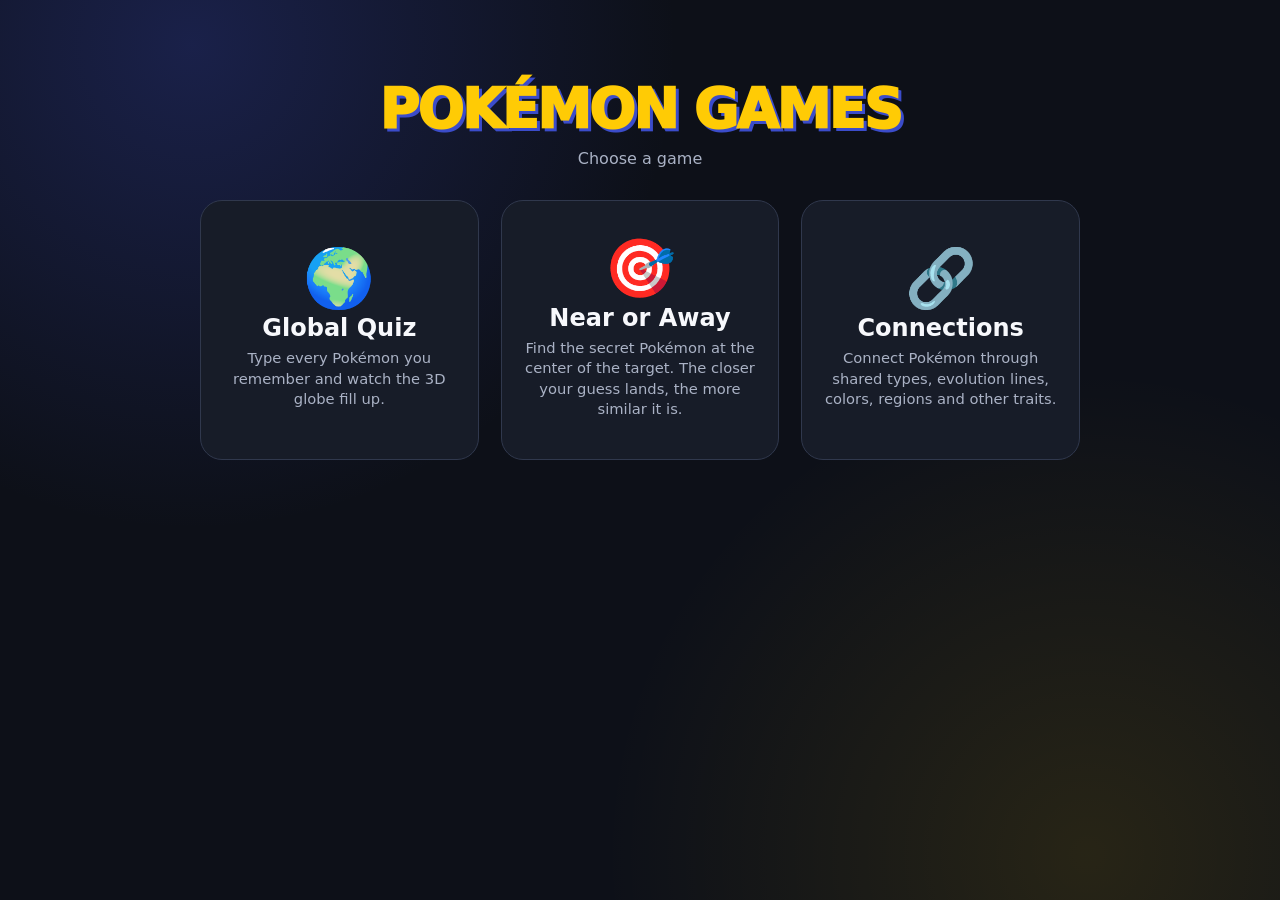
<file: index.html>
<!DOCTYPE html>
<html lang="en">
<head>
  <meta charset="UTF-8">
  <meta name="viewport" content="width=device-width,initial-scale=1.0">
  <title>Pokémon Games</title>
  <link rel="stylesheet" href="CSS/Global-Quiz/01-variables-themes.css">
  <link rel="stylesheet" href="CSS/catalog.css">
</head>
<body>
  <main class="catalog">
    <h1 class="logo">POKÉMON GAMES</h1>
    <p class="subtitle">Choose a game</p>
    <div class="catalog-grid">
      <a class="game-tile" href="HTML/global-quiz.html">
        <span class="tile-icon">🌍</span>
        <h2>Global Quiz</h2>
        <p>Type every Pokémon you remember and watch the 3D globe fill up.</p>
      </a>
      <a class="game-tile near" href="HTML/near-or-away.html">
        <span class="tile-icon">🎯</span>
        <h2>Near or Away</h2>
        <p>Find the secret Pokémon at the center of the target. The closer your guess lands, the more similar it is.</p>
      </a>
      <a class="game-tile connections" href="HTML/connections.html">
        <span class="tile-icon">🔗</span>
        <h2>Connections</h2>
        <p>Connect Pokémon through shared types, evolution lines, colors, regions and other traits.</p>
      </a>
    </div>
  </main>
</body>
</html>
</file>
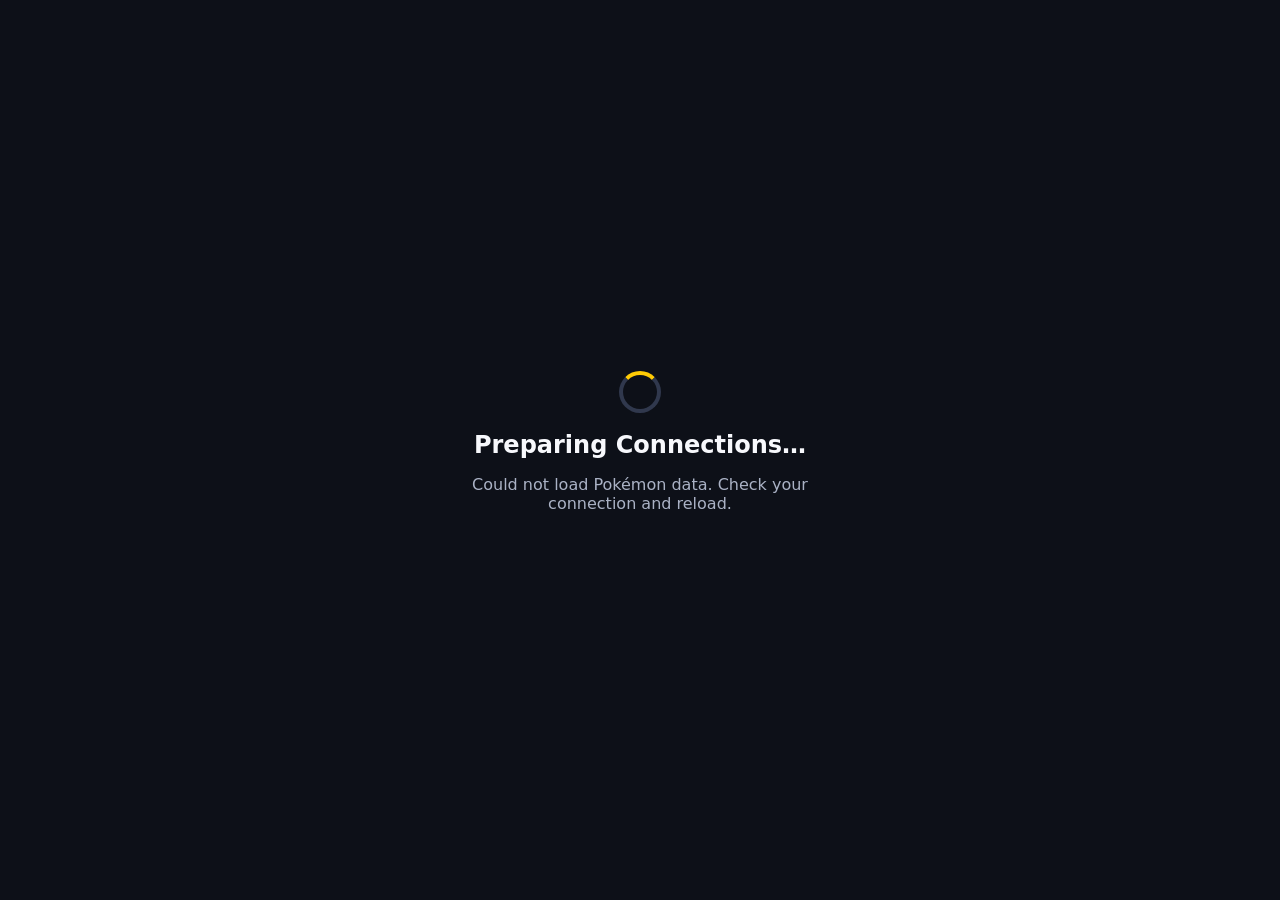
<file: HTML/connections.html>
<!DOCTYPE html>
<html lang="en">
<head>
  <meta charset="UTF-8">
  <meta name="viewport" content="width=device-width,initial-scale=1.0">
  <title>Connections — Pokémon</title>
  <link rel="stylesheet" href="../CSS/Global-Quiz/01-variables-themes.css">
  <link rel="stylesheet" href="../CSS/Connections/connections.css">
</head>
<body>
  <div class="cn-app">
    <header class="cn-header">
      <a class="cn-btn" href="../index.html">⌂ CATALOG</a>
      <div class="cn-brand"><h1>CONNECTIONS</h1><p>One Pokémon leads to another. Find what connects them.</p></div>
      <button id="newGame" class="cn-btn" type="button">NEW GAME</button>
    </header>

    <section class="cn-status">
      <div><span class="cn-stat-label">CONNECTIONS</span><strong id="score">0</strong></div>
      <div><span class="cn-stat-label">STREAK</span><strong id="streak">0</strong></div>
      <div class="cn-progress"><span class="cn-stat-label">DIFFICULTY</span><strong id="tierProgress">Easy 1/10</strong></div>
    </section>

    <main class="cn-game">
      <section class="cn-chain-panel">
        <div class="cn-section-heading"><span>YOUR CHAIN</span><span id="chainCount">1 Pokémon</span></div>
        <div id="chain" class="cn-chain"></div>
      </section>
      <section class="cn-options-panel">
        <div class="cn-section-heading"><span>CHOOSE THE NEXT LINK</span><span>3 OPTIONS</span></div>
        <div id="options" class="cn-options"></div>
        <p id="message" class="cn-message" role="status" aria-live="polite">Loading Pokémon…</p>
      </section>
    </main>
    <footer class="cn-footer">Find the one Pokémon that connects to the current Pokémon. After each correct answer, the shared characteristic is revealed.</footer>
  </div>

  <div id="loading" class="cn-loading"><div><div class="cn-loader"></div><h2>Preparing Connections…</h2><p id="loadingText">Loading the Pokémon from Near or Away</p></div></div>
  <script src="../JS/Global-Quiz/config.js"></script>
  <script src="../JS/Global-Quiz/utils.js"></script>
  <script src="../JS/Global-Quiz/state.js"></script>
  <script src="../JS/Global-Quiz/api.js"></script>
  <script src="../JS/Global-Quiz/forms.js"></script>
  <script src="../JS/Near-Away/features.js"></script>
  <script src="../JS/Connections/game.js"></script>
</body>
</html>
</file>
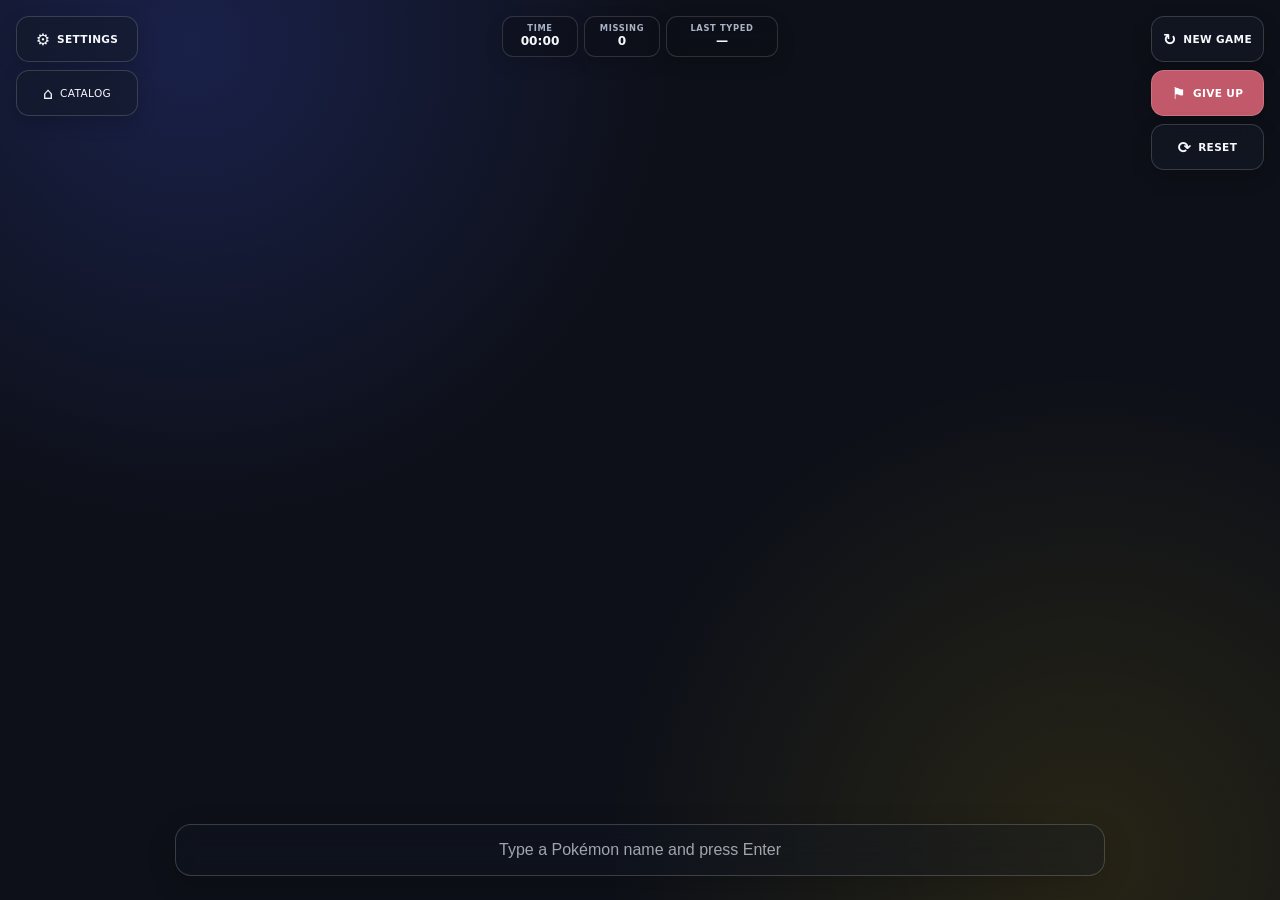
<file: HTML/global-quiz.html>
<!DOCTYPE html>
<html lang="en">
<head>
  <meta charset="UTF-8">
  <meta name="viewport" content="width=device-width,initial-scale=1.0">
  <title>Pokémon Encounter Quiz</title>
  <link rel="stylesheet" href="../CSS/Global-Quiz/01-variables-themes.css">
  <link rel="stylesheet" href="../CSS/Global-Quiz/02-layout.css">
  <link rel="stylesheet" href="../CSS/Global-Quiz/03-settings-hints.css">
  <link rel="stylesheet" href="../CSS/Global-Quiz/04-congrats.css">
  <link rel="stylesheet" href="../CSS/Global-Quiz/05-filters-regions.css">
  <link rel="stylesheet" href="../CSS/Global-Quiz/06-data-sheet.css">
  <link rel="stylesheet" href="../CSS/Global-Quiz/07-globe.css">
  <link rel="stylesheet" href="../CSS/Global-Quiz/08-fullscreen-layout.css">
  <link rel="stylesheet" href="../CSS/Global-Quiz/09-hud-responsive.css">
</head>
<body>
  <div class="app">
    <header>
      <h1 class="logo">POKÉMON ENCOUNTER</h1>
      <p class="subtitle">Type every Pokémon you can remember. No time limit — just chase your record.</p>
    </header>
    <main class="card">
      <div class="side-actions side-left">
        <button id="settingsBtn" class="side-btn settings-btn" type="button">⚙<span>SETTINGS</span></button>
        <a href="../index.html" class="side-btn secondary" aria-label="Back to catalog">⌂<span>CATALOG</span></a>
      </div>
      <div class="side-actions side-right">
        <button id="newGameBtn" class="side-btn secondary" type="button">↻<span>NEW GAME</span></button>
        <button id="giveUpBtn" class="side-btn give-up" type="button">⚑<span>GIVE UP</span></button>
        <button id="clearBtn" class="side-btn secondary" type="button">⟳<span>RESET</span></button>
      </div>
      <div class="mini-hud" aria-live="polite">
        <div class="mini-stat"><span class="mini-label">TIME</span><strong id="miniTimer">00:00</strong></div>
        <div class="mini-stat"><span class="mini-label">MISSING</span><strong id="missingCount">1025</strong></div>
        <div class="mini-stat last-typed-stat"><span class="mini-label">LAST TYPED</span><strong id="lastTyped">—</strong></div>
      </div>
      <div id="settingsPanel" class="settings-panel">
        <section class="settings-section">
          <div class="settings-title">Difficulty</div>
          <div class="settings-options">
            <button id="normalMode" class="setting-option active" type="button">NORMAL</button>
            <button id="hardMode" class="setting-option" type="button">HARD</button>
          </div>
        </section>
        <section class="settings-section">
          <div class="settings-title">Alternate forms</div>
          <div class="settings-options">
            <button id="megaToggle" class="setting-option active" type="button" aria-pressed="true">MEGA: ON</button>
            <button id="gigantamaxToggle" class="setting-option active" type="button" aria-pressed="true">GIGANTAMAX: ON</button>
          </div>
          <div class="settings-note">When OFF, these forms are included with their base Pokémon, so you only need to discover the base Pokémon.</div>
        </section>
        <section class="settings-section">
          <div class="settings-title">Globe colors</div>
          <div class="settings-options">
            <button id="colorsToggle" class="setting-option active" type="button" aria-pressed="true">ON</button>
          </div>
          <div id="colorsNote" class="settings-note"></div>
        </section>
        <section class="settings-section">
          <div class="settings-title">Screen</div>
          <div class="settings-options">
            <button id="darkTheme" class="setting-option active" type="button">DARK</button>
            <button id="lightTheme" class="setting-option" type="button">LIGHT</button>
          </div>
        </section>
        <section class="settings-section settings-hints">
          <div class="settings-title">Hints</div>
          <div class="hint-row">
            <button id="hintBtn" class="setting-option" type="button">💡 GET A HINT</button>
            <span id="hintCount" class="settings-note"></span>
          </div>
          <ol id="hintList" class="hint-list"></ol>
        </section>
        <section class="settings-section settings-filters">
          <div class="settings-title">Filters</div>
          <div class="filter-inline">
            <div class="filter-group">
              <label class="filter-label" for="generationFilter">Generation</label>
              <select id="generationFilter" class="filter-select">
                <option value="all">All Generations</option><option value="1">Generation I</option><option value="2">Generation II</option><option value="3">Generation III</option><option value="4">Generation IV</option><option value="5">Generation V</option><option value="6">Generation VI</option><option value="7">Generation VII</option><option value="8">Generation VIII</option><option value="9">Generation IX</option>
              </select>
            </div>
            <div class="filter-group">
              <label class="filter-label" for="typeFilter">Type</label>
              <select id="typeFilter" class="filter-select">
                <option value="all">All Types</option><option value="normal">Normal</option><option value="fire">Fire</option><option value="water">Water</option><option value="electric">Electric</option><option value="grass">Grass</option><option value="ice">Ice</option><option value="fighting">Fighting</option><option value="poison">Poison</option><option value="ground">Ground</option><option value="flying">Flying</option><option value="psychic">Psychic</option><option value="bug">Bug</option><option value="rock">Rock</option><option value="ghost">Ghost</option><option value="dragon">Dragon</option><option value="dark">Dark</option><option value="steel">Steel</option><option value="fairy">Fairy</option>
              </select>
            </div>
          </div>
        </section>
      </div>
      <div class="topbar">
        <div class="stat"><div id="score" class="stat-value">0 / 1025</div><div class="stat-label">Encountered</div></div>
        <div class="stat"><div id="timer" class="stat-value timer">00:00</div><div class="stat-label">Time</div></div>
        <div class="stat"><div id="dexLabel" class="stat-value">Normal</div><div class="stat-label">Pokédex</div></div>
      </div>
      <div class="progress"><div id="progressBar" class="progress-bar"></div></div>
      <div class="input-row"><input id="pokemonInput" class="game-input" type="text" autocomplete="off" spellcheck="false" placeholder="Type a Pokémon name and press Enter"></div>
      <div id="message" class="message"></div>
      <div id="hintToast" class="hint-toast" role="status" aria-live="polite"></div>
      <p class="hint">Correct answers are registered instantly. In Normal mode, Pokémon stay completely hidden until you encounter them.</p>
      <div class="encountered-header"><h2 id="encounteredTitle">Regional Pokédex</h2><span id="lastFound" class="hint"></span></div>
      <div id="gameLayout" class="game-layout">
        <div id="viewPane" class="view-pane">
          <div id="hardGrid" class="grid hidden"></div>
          <div id="regionGrid" class="regions"></div>
          <div id="globeWrap" class="globe-wrap">
            <canvas id="globeCanvas" aria-label="Interactive 3D Pokémon globe"></canvas>
            <div class="globe-overlay"><div id="globeZoom" class="globe-pill">Zoom 100%</div></div>
            <div id="genLegend" class="gen-legend" aria-label="Generation colors"></div>
          </div>
        </div>
        <aside id="dataSheet" class="data-sheet" aria-live="polite" aria-hidden="true"></aside>
      </div>
    </main>
  </div>
  <div id="congrats" class="congrats hidden" role="dialog" aria-modal="true" aria-labelledby="congratsTitle">
    <div class="congrats-card">
      <div class="congrats-emoji">🏆</div><h2 id="congratsTitle">Congratulations!</h2><p id="congratsText"></p>
      <div class="congrats-actions"><button id="congratsAgain" class="side-btn primary" type="button">PLAY AGAIN</button><button id="congratsClose" class="side-btn" type="button">KEEP EXPLORING</button></div>
    </div>
  </div>
  <div id="loading" class="loading">
    <div class="loading-box"><div class="spinner"></div><h2 id="loadingTitle">Preparing your Pokédex...</h2><p id="loadingText">Loading Pokémon data and sprites.</p><div class="loading-progress"><div id="loadingBar"></div></div><p id="loadingPercent" class="small">0%</p></div>
  </div>
  <script src="../JS/Global-Quiz/config.js"></script>
  <script src="../JS/Global-Quiz/utils.js"></script>
  <script src="../JS/Global-Quiz/state.js"></script>
  <script src="../JS/Global-Quiz/api.js"></script>
  <script src="../JS/Global-Quiz/forms.js"></script>
  <script src="../JS/Global-Quiz/names.js"></script>
  <script src="../JS/Global-Quiz/globe-layout.js"></script>
  <script src="../JS/Global-Quiz/globe-render.js"></script>
  <script src="../JS/Global-Quiz/datasheet.js"></script>
  <script src="../JS/Global-Quiz/hints.js"></script>
  <script src="../JS/Global-Quiz/ui.js"></script>
  <script src="../JS/Global-Quiz/game.js"></script>
  <script src="../JS/Global-Quiz/main.js"></script>
</body>
</html>
</file>
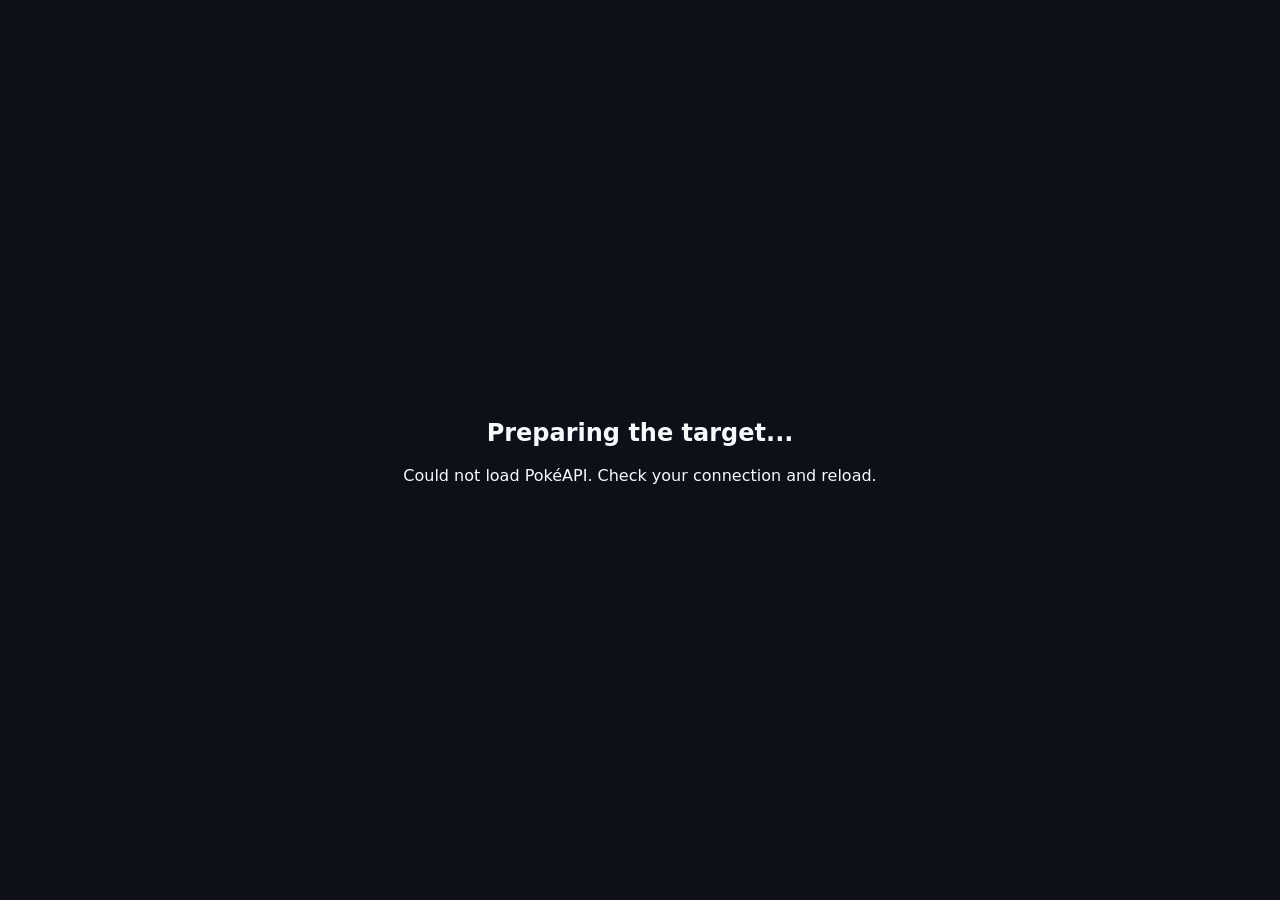
<file: HTML/near-or-away.html>
<!DOCTYPE html>
<html lang="en">
<head>
  <meta charset="UTF-8">
  <meta name="viewport" content="width=device-width,initial-scale=1.0">
  <title>Near or Away — Pokémon</title>
  <link rel="stylesheet" href="../CSS/Global-Quiz/01-variables-themes.css">
  <link rel="stylesheet" href="../CSS/Near-Away/near-or-away.css">
</head>
<body>
  <div class="na-app">
    <header class="na-head">
      <a class="na-btn" href="../index.html">⌂ CATALOG</a>
      <h1 class="na-title">🎯 NEAR OR AWAY</h1>
      <div class="na-actions">
        <button id="getHint" class="na-btn" type="button">HINT</button>
        <button id="giveUp" class="na-btn" type="button">GIVE UP</button>
        <button id="newGame" class="na-btn" type="button">NEW GAME</button>
      </div>
    </header>
    <p class="na-sub">A secret Pokémon sits at the center. The closer your guess lands, the more it has in common: evolution line, types, region, color, body shape, category and more.</p>
    <main class="na-main">
      <section class="na-board">
        <div id="target" class="na-target"><div id="center" class="na-center">?</div><div id="markers"></div></div>
        <div class="na-legend"><span><i class="dot correct"></i>Secret</span><span><i class="dot near"></i>Near</span><span><i class="dot mid"></i>Getting there</span><span><i class="dot away"></i>Away</span></div>
      </section>
      <aside class="na-side">
        <input id="guess" class="na-input" type="text" autocomplete="off" spellcheck="false" placeholder="Type a Pokémon and press Enter">
        <div id="msg" class="na-msg" role="status"></div><div id="why" class="na-why"></div>
        <ol id="list" class="na-list"></ol>
      </aside>
    </main>
  </div>
  <div id="loading" class="na-loading"><div><h2>Preparing the target...</h2><p id="loadingText">Loading Pokémon data</p></div></div>
  <script src="../JS/Global-Quiz/config.js"></script>
  <script src="../JS/Global-Quiz/utils.js"></script>
  <script src="../JS/Global-Quiz/state.js"></script>
  <script src="../JS/Global-Quiz/api.js"></script>
  <script src="../JS/Global-Quiz/forms.js"></script>
  <script src="../JS/Near-Away/features.js"></script>
  <script src="../JS/Near-Away/game.js"></script>
</body>
</html>
</file>
<file: CSS/Global-Quiz/01-variables-themes.css>
/* CSS variables, light theme overrides, reset and body */

:root {
  --bg: #0d1018;
  --panel: #171c28;
  --panel2: #202738;
  --line: #30384d;
  --text: #f7f8fc;
  --muted: #aab2c5;
  --yellow: #ffcb05;
  --blue: #3b4cca;
  --green: #4ade80;
  --red: #fb7185;
}

body.light-theme {
  --bg: #f7f2ea;
  --panel: #fffaf3;
  --panel2: #f2eadf;
  --line: #ddd0bd;
  --text: #2e3a44;
  --muted: #7b766b;
  --yellow: #e5a23a;
  --blue: #4f6d94;
  --green: #4d9a7c;
  --red: #d2626b;
}

body.light-theme {
  background: radial-gradient(circle at 10% 0%, rgba(160, 184, 214, .34), transparent 34%), radial-gradient(circle at 88% 92%, rgba(255, 198, 140, .32), transparent 34%), var(--bg);
}

body.light-theme .logo {
  text-shadow: 2px 2px 0 #e2c38f;
}

body.light-theme .card {
  background: rgba(255, 250, 243, .96);
  box-shadow: 0 18px 45px rgba(120, 90, 50, .14);
}

body.light-theme .stat, body.light-theme .settings-panel, body.light-theme .settings-btn, body.light-theme .secondary, body.light-theme .game-input, body.light-theme .filter-select {
  background: var(--panel2);
  color: var(--text);
}

body.light-theme .pokemon, body.light-theme .region-box {
  background: #fffaf1;
}

body.light-theme .missing {
  background: #f2eadf;
}

body.light-theme .progress {
  background: #eadfcd;
}

body.light-theme .loading {
  background: rgba(247, 239, 226, .94);
}

body.light-theme .loading-progress {
  background: #eadfcd;
}

body.light-theme .region-bar {
  background: #eadfcd;
}

body.light-theme .globe-wrap {
  background: radial-gradient(circle at 50% 42%, #fff4de 0, #f1dcbb 48%, #d9bd96 100%);
}

body.light-theme .globe-pill, body.light-theme .legend-item {
  background: rgba(255, 250, 243, .92);
  color: #6d685d;
}

body.light-theme .legend-dot.hidden-dot {
  background: #8a919b;
}

* {
  box-sizing: border-box;
}

body {
  margin: 0;
  min-height: 100vh;
  padding: 24px 14px;
  font-family: Inter, system-ui, sans-serif;
  color: var(--text);
  background: radial-gradient(circle at 15% 5%, rgba(59, 76, 202, .28), transparent 35%), radial-gradient(circle at 85% 95%, rgba(255, 203, 5, .11), transparent 35%), var(--bg);
  transition: background .2s, color .2s;
}

body.light-theme .card {
  box-shadow: 0 20px 60px rgba(120, 90, 50, .12);
}

body.light-theme .pokemon, body.light-theme .region-box {
  background: #fffaf1;
}

body.light-theme .missing {
  background: #f2eadf;
}

body.light-theme .globe-wrap {
  background: radial-gradient(circle at 50% 42%, #fff4de 0, #f1dcbb 48%, #d9bd96 100%);
}
</file>
<file: CSS/catalog.css>
.catalog { max-width: 880px; margin: 6vh auto 0; text-align: center; }
.logo { margin: 0; color: var(--yellow); font-size: clamp(2rem, 6vw, 3.4rem); font-weight: 950; letter-spacing: -2px; text-shadow: 3px 3px 0 var(--blue); }
.subtitle { color: var(--muted); margin: 8px 0 32px; }
.catalog-grid { display: grid; grid-template-columns: repeat(auto-fit, minmax(260px, 1fr)); gap: 22px; }
.game-tile { display: flex; flex-direction: column; align-items: center; justify-content: center; gap: 6px; min-height: 260px; padding: 28px 22px; border-radius: 22px; border: 1px solid var(--line); background: var(--panel); color: var(--text); text-decoration: none; transition: transform .15s, border-color .15s, box-shadow .15s; }
.game-tile:hover, .game-tile:focus-visible { transform: translateY(-4px); border-color: var(--yellow); box-shadow: 0 18px 44px rgba(0, 0, 0, .28); }
.game-tile h2 { margin: 0; font-size: 1.5rem; }
.game-tile p { margin: 0; color: var(--muted); font-size: .92rem; line-height: 1.4; }
.tile-icon { font-size: 3.6rem; line-height: 1; }
</file>
<file: CSS/Connections/connections.css>
:root { color-scheme: dark; }
body { min-height: 100vh; }
.cn-app { max-width: 1240px; margin: 0 auto; padding: 24px clamp(14px, 3vw, 36px) 36px; color: var(--text); }
.cn-header { display: grid; grid-template-columns: auto 1fr auto; align-items: center; gap: 18px; margin-bottom: 28px; }
.cn-brand { text-align: center; }
.cn-brand h1 { margin: 0; color: var(--yellow); font-size: clamp(1.8rem, 4vw, 3rem); font-weight: 950; letter-spacing: .06em; text-shadow: 2px 3px 0 var(--blue); }
.cn-brand p { color: var(--muted); margin: 5px 0 0; font-size: .92rem; }
.cn-btn { display: inline-flex; align-items: center; justify-content: center; border: 1px solid var(--line); border-radius: 12px; padding: 10px 14px; background: var(--panel); color: var(--text); text-decoration: none; font: inherit; font-weight: 800; cursor: pointer; white-space: nowrap; }
.cn-btn:hover, .cn-btn:focus-visible { border-color: var(--yellow); }
.cn-status { display: grid; grid-template-columns: repeat(3, minmax(120px, 1fr)); gap: 12px; margin-bottom: 20px; }
.cn-status > div { min-height: 72px; display: flex; flex-direction: column; justify-content: center; gap: 5px; border: 1px solid var(--line); background: var(--panel); border-radius: 15px; padding: 12px 18px; }
.cn-status strong { font-size: 1.3rem; }
.cn-stat-label { color: var(--muted); font-size: .7rem; font-weight: 900; letter-spacing: .1em; }
.cn-progress strong { color: var(--yellow); font-size: 1.05rem; }
.cn-game { display: grid; grid-template-columns: minmax(250px, .8fr) minmax(360px, 1.2fr); gap: 18px; align-items: stretch; }
.cn-chain-panel, .cn-options-panel { min-width: 0; border: 1px solid var(--line); background: var(--panel); border-radius: 20px; padding: 18px; }
.cn-section-heading { display: flex; align-items: center; justify-content: space-between; gap: 10px; color: var(--muted); font-size: .75rem; font-weight: 950; letter-spacing: .09em; margin-bottom: 14px; }
.cn-chain { display: flex; flex-direction: column; gap: 10px; max-height: min(62vh, 650px); overflow-y: auto; padding: 2px 4px 2px 2px; }
.cn-pokemon { display: flex; align-items: center; gap: 12px; min-width: 0; border: 1px solid var(--line); border-radius: 14px; padding: 9px 12px; background: rgba(255,255,255,.025); animation: cn-enter .28s ease both; }
.cn-pokemon.current { border-color: var(--yellow); background: color-mix(in srgb, var(--yellow) 9%, var(--panel)); box-shadow: 0 0 0 1px color-mix(in srgb, var(--yellow) 25%, transparent); }
.cn-pokemon img { width: 70px; height: 70px; object-fit: contain; flex: 0 0 70px; }
.cn-pokemon-info { min-width: 0; flex: 1; }
.cn-pokemon-name { display: block; font-weight: 900; overflow-wrap: anywhere; }
.cn-pokemon-sub { display: block; color: var(--muted); font-size: .72rem; margin-top: 3px; }
.cn-link-arrow { color: var(--yellow); font-size: 1.1rem; font-weight: 900; }
.cn-options { display: grid; grid-template-columns: repeat(3, minmax(0, 1fr)); gap: 12px; }
.cn-option { display: flex; flex-direction: column; align-items: center; justify-content: center; gap: 10px; min-width: 0; min-height: 220px; border: 1px solid var(--line); border-radius: 17px; background: rgba(255,255,255,.025); color: var(--text); padding: 14px 8px; cursor: pointer; font: inherit; transition: transform .15s ease, border-color .15s ease, background .15s ease; }
.cn-option:hover:not(:disabled), .cn-option:focus-visible { transform: translateY(-3px); border-color: var(--yellow); background: color-mix(in srgb, var(--yellow) 8%, var(--panel)); outline: none; }
.cn-option:disabled { cursor: default; opacity: .75; }
.cn-option img { width: min(100%, 135px); aspect-ratio: 1; object-fit: contain; }
.cn-option span { font-weight: 900; font-size: .94rem; overflow-wrap: anywhere; text-align: center; }
.cn-option.correct { border-color: #4bd59a; background: rgba(75,213,154,.12); }
.cn-option.wrong { border-color: #ff6b6b; background: rgba(255,107,107,.10); }
.cn-message { min-height: 26px; margin: 16px 2px 0; color: var(--muted); font-size: .92rem; }
.cn-message.good { color: #4bd59a; }
.cn-message.bad { color: #ff8585; }
.cn-footer { text-align: center; color: var(--muted); font-size: .82rem; padding: 22px 0 0; }
.cn-loading { position: fixed; inset: 0; z-index: 50; display: grid; place-items: center; background: var(--bg, #101827); color: var(--text, #fff); text-align: center; padding: 24px; }
.cn-loading.hidden { display: none; }
.cn-loading > div { max-width: 420px; }
.cn-loading h2 { margin: 18px 0 6px; }
.cn-loading p { color: var(--muted); }
.cn-loader { width: 42px; height: 42px; border: 4px solid var(--line); border-top-color: var(--yellow); border-radius: 50%; margin: 0 auto; animation: cn-spin .8s linear infinite; }
@keyframes cn-spin { to { transform: rotate(360deg); } }
@keyframes cn-enter { from { opacity: 0; transform: translateY(8px); } to { opacity: 1; transform: translateY(0); } }
@media (max-width: 760px) {
  .cn-header { grid-template-columns: 1fr 1fr; gap: 10px; }
  .cn-brand { grid-column: 1 / -1; grid-row: 1; }
  .cn-header > .cn-btn:first-child { grid-column: 1; grid-row: 2; }
  .cn-header > .cn-btn:last-child { grid-column: 2; grid-row: 2; }
  .cn-status { grid-template-columns: 1fr 1fr; }
  .cn-progress { grid-column: 1 / -1; }
  .cn-game { grid-template-columns: 1fr; }
  .cn-chain { max-height: 280px; }
}
@media (max-width: 480px) {
  .cn-app { padding: 16px 10px 28px; }
  .cn-options-panel, .cn-chain-panel { padding: 12px; }
  .cn-options { gap: 7px; }
  .cn-option { min-height: 155px; padding: 8px 5px; gap: 6px; }
  .cn-option img { width: 100%; }
  .cn-option span { font-size: .78rem; }
  .cn-pokemon img { width: 58px; height: 58px; flex-basis: 58px; }
}
</file>
<file: CSS/Global-Quiz/02-layout.css>
/* Base layout and components: header, card, stats, inputs, buttons, grid, loading */

.app {
  width: min(1150px, 100%);
  margin: auto;
}

header {
  text-align: center;
  margin-bottom: 16px;
}

.logo {
  margin: 0;
  color: var(--yellow);
  font-size: clamp(2rem, 5vw, 3.7rem);
  font-weight: 950;
  letter-spacing: -2px;
  text-shadow: 3px 3px 0 var(--blue);
}

.subtitle {
  margin: 6px 0;
  color: var(--muted);
}

.card {
  background: rgba(23, 28, 40, .96);
  border: 1px solid var(--line);
  border-radius: 20px;
  padding: 20px;
  box-shadow: 0 20px 60px rgba(0, 0, 0, .3);
}

.topbar {
  display: grid;
  grid-template-columns: 1.5fr 1fr 1fr 1fr;
  gap: 10px;
  margin-bottom: 12px;
}

.stat {
  background: var(--panel2);
  border: 1px solid var(--line);
  border-radius: 13px;
  padding: 11px;
  text-align: center;
}

.stat-value {
  font-size: 1.5rem;
  font-weight: 950;
}

.stat-label {
  font-size: .7rem;
  color: var(--muted);
  text-transform: uppercase;
  letter-spacing: .7px;
}

.timer {
  color: var(--yellow);
}

.input-row {
  display: flex;
  gap: 10px;
}

.game-input {
  flex: 1;
  font-size: 1.3rem;
  padding: 15px;
  text-align: center;
  background: var(--panel2);
  color: var(--text);
  border: 1px solid var(--line);
  border-radius: 12px;
  outline: none;
}

.game-input:focus {
  border-color: var(--yellow);
}

button {
  font: inherit;
  border: 0;
  border-radius: 12px;
  padding: 13px 17px;
  font-weight: 850;
  cursor: pointer;
}

.primary {
  background: var(--yellow);
  color: #111;
}

.secondary {
  background: var(--panel2);
  color: var(--text);
  border: 1px solid var(--line);
}

.give-up {
  background: var(--red);
  color: #fff;
  border: 0;
}

button:hover {
  filter: brightness(1.08);
  transform: translateY(-1px);
}

.message {
  text-align: center;
  min-height: 25px;
  font-weight: 850;
  margin: 9px;
}

.good {
  color: var(--green);
}

.bad {
  color: var(--red);
}

.progress {
  height: 8px;
  background: #090c12;
  border: 1px solid var(--line);
  border-radius: 99px;
  overflow: hidden;
  margin: 12px 0;
}

.progress-bar {
  height: 100%;
  width: 0;
  background: var(--yellow);
  transition: width .2s;
}

.hint {
  text-align: center;
  color: var(--muted);
  font-size: .83rem;
  margin: 7px;
}

.encountered-header {
  display: flex;
  justify-content: space-between;
  align-items: center;
  margin: 15px 0 8px;
}

.encountered-header h2 {
  font-size: 1rem;
  margin: 0;
}

.grid {
  display: grid;
  grid-template-columns: repeat(auto-fill, minmax(135px, 1fr));
  gap: 9px;
  max-height: 65vh;
  overflow: auto;
  padding: 3px;
}

.pokemon {
  background: #141925;
  border: 1px solid var(--line);
  border-radius: 13px;
  text-align: center;
  padding: 7px;
  animation: pop .18s ease-out;
}

@keyframes pop {
  from {
    opacity: 0;
    transform: scale(.9);
  }
  to {
    opacity: 1;
    transform: scale(1);
  }
}

.pokemon-number {
  font-size: .7rem;
  color: var(--muted);
  font-weight: 800;
}

.pokemon img {
  display: block;
  width: 100px;
  height: 100px;
  object-fit: contain;
  margin: auto;
}

.pokemon-name {
  font-weight: 850;
  text-transform: capitalize;
}

.loading {
  position: fixed;
  inset: 0;
  background: rgba(5, 7, 11, .9);
  z-index: 30;
  display: flex;
  align-items: center;
  justify-content: center;
  padding: 20px;
}

.loading-box {
  width: min(460px, 100%);
  background: var(--panel);
  border: 1px solid var(--line);
  border-radius: 18px;
  padding: 25px;
  text-align: center;
}

.spinner {
  width: 42px;
  height: 42px;
  border: 4px solid var(--line);
  border-top-color: var(--yellow);
  border-radius: 50%;
  animation: spin .8s linear infinite;
  margin: 0 auto 14px;
}

@keyframes spin {
  to {
    transform: rotate(360deg);
  }
}

.loading-progress {
  height: 8px;
  background: #0a0d13;
  border-radius: 99px;
  overflow: hidden;
  margin-top: 15px;
}

.loading-progress div {
  height: 100%;
  width: 0;
  background: var(--yellow);
  transition: width .1s;
}

.hidden {
  display: none !important;
}

@media(max-width:800px) {
  .topbar {
    grid-template-columns: 1fr 1fr;
  }

  .grid {
    max-height: 58vh;
  }
}

@media(max-width:520px) {
  .topbar {
    grid-template-columns: 1fr 1fr;
  }

  .input-row {
    flex-direction: column;
  }

  .grid {
    grid-template-columns: repeat(auto-fill, minmax(110px, 1fr));
  }

  .pokemon img {
    width: 82px;
    height: 82px;
  }
}
</file>
<file: CSS/Global-Quiz/03-settings-hints.css>
/* Settings panel, generation legend, hint list and hint toast */

.settings-btn {
  background: var(--panel2);
  color: var(--text);
  border: 1px solid var(--line);
}

.settings-panel {
  display: none;
  background: var(--panel2);
  border: 1px solid var(--line);
  border-radius: 14px;
  padding: 14px;
  margin-bottom: 12px;
}

.settings-panel.open {
  display: grid;
  grid-template-columns: repeat(3, 1fr);
  gap: 12px;
}

.settings-section {
  display: flex;
  flex-direction: column;
  gap: 7px;
}

.settings-title {
  font-size: .72rem;
  color: var(--muted);
  font-weight: 900;
  text-transform: uppercase;
  letter-spacing: .7px;
}

.settings-options {
  display: grid;
  grid-template-columns: 1fr 1fr;
  gap: 7px;
}

.setting-option {
  background: transparent;
  color: var(--muted);
  border: 1px solid var(--line);
  padding: 9px 8px;
  border-radius: 9px;
  font-size: .8rem;
}

.setting-option.active {
  background: var(--yellow);
  color: #111;
  border-color: var(--yellow);
}

.setting-option:disabled {
  opacity: .5;
  cursor: not-allowed;
}

.gen-legend {
  position: absolute;
  left: 16px;
  top: 50%;
  transform: translateY(-50%);
  z-index: 5;
  display: none;
  flex-direction: column;
  gap: 5px;
  pointer-events: none;
}

.gen-legend.show {
  display: flex;
}

.gen-legend-title {
  font-size: .56rem;
  font-weight: 950;
  letter-spacing: .9px;
  color: var(--muted);
  padding: 0 4px;
  text-transform: uppercase;
}

.gen-chip {
  display: flex;
  align-items: center;
  gap: 7px;
  background: rgba(13, 16, 24, .78);
  border: 1px solid var(--line);
  border-radius: 9px;
  padding: 5px 10px 5px 8px;
  font-size: .7rem;
  font-weight: 800;
  color: var(--text);
  backdrop-filter: blur(5px);
}

.legend-count {
  color: var(--muted);
  font-variant-numeric: tabular-nums;
  margin-left: 3px;
  white-space: nowrap;
}

.gen-chip i {
  width: 12px;
  height: 12px;
  border-radius: 4px;
  display: inline-block;
  border: 1px solid rgba(255, 255, 255, .35);
  flex: none;
}

body.light-theme .gen-chip {
  background: rgba(255, 250, 243, .92);
  color: #2e3a44;
}

body.light-theme .gen-chip i {
  border-color: rgba(60, 45, 20, .25);
}

@media(max-width:650px) {
  .gen-legend {
    left: 6px;
    gap: 3px;
  }

  .gen-chip {
    font-size: .58rem;
    padding: 3px 6px 3px 5px;
    gap: 5px;
  }

  .gen-chip i {
    width: 9px;
    height: 9px;
  }

  .gen-legend-title {
    font-size: .48rem;
  }
}

.settings-hints {
  grid-column: 1 / -1;
}

.hint-row {
  display: flex;
  align-items: center;
  gap: 10px;
  flex-wrap: wrap;
}

.hint-row .setting-option {
  padding: 9px 16px;
  font-weight: 900;
  cursor: pointer;
}

.hint-row .settings-note {
  min-height: 0;
}

.hint-list {
  list-style: none;
  margin: 2px 0 0;
  padding: 0;
  display: flex;
  flex-direction: column;
  gap: 6px;
}

.hint-list li {
  display: flex;
  gap: 8px;
  align-items: flex-start;
  padding: 7px 10px;
  border: 1px solid var(--line);
  border-radius: 9px;
  font-size: .74rem;
  line-height: 1.35;
  color: var(--text);
}

.hint-list li[data-id] {
  cursor: pointer;
}

.hint-list li[data-id]:hover {
  border-color: var(--yellow);
}

.hint-list li.found {
  opacity: .55;
  text-decoration: line-through;
  cursor: default;
}

.hint-list .hint-n {
  font-weight: 950;
  color: var(--yellow);
  white-space: nowrap;
}

.hint-list .hint-go {
  margin-left: auto;
  font-size: .62rem;
  font-weight: 900;
  color: var(--muted);
  white-space: nowrap;
}

.hint-toast {
  position: absolute;
  z-index: 13;
  left: 50%;
  bottom: 112px;
  transform: translateX(-50%) translateY(6px);
  width: max-content;
  max-width: min(620px, calc(100% - 260px));
  padding: 9px 15px;
  border-radius: 14px;
  background: var(--panel);
  color: var(--text);
  border: 1px solid var(--yellow);
  box-shadow: 0 10px 30px rgba(0, 0, 0, .28);
  font-size: .82rem;
  line-height: 1.35;
  text-align: center;
  opacity: 0;
  pointer-events: none;
  transition: opacity .25s, transform .25s;
}

.hint-toast.show {
  opacity: 1;
  transform: translateX(-50%) translateY(0);
}

.hint-toast strong {
  color: var(--yellow);
  margin-right: 6px;
}

@media(max-width:900px) {
  .hint-toast {
    max-width: min(560px, calc(100% - 190px));
  }
}

@media(max-width:700px) {
  .hint-toast {
    bottom: 104px;
    max-width: calc(100% - 150px);
  }
}

@media(max-width:480px) {
  .hint-toast {
    bottom: 98px;
    max-width: calc(100% - 100px);
    font-size: .74rem;
  }
}

.settings-note {
  min-height: 14px;
  font-size: .66rem;
  color: var(--muted);
  font-weight: 700;
  line-height: 1.3;
}

body.light-theme .message {
  text-shadow: 0 1px 6px rgba(255, 250, 243, .9);
}
</file>
<file: CSS/Global-Quiz/04-congrats.css>
/* Congratulations dialog and confetti */

.congrats {
  position: fixed;
  inset: 0;
  z-index: 70;
  display: grid;
  place-items: center;
  padding: 16px;
  background: rgba(5, 8, 16, .55);
  backdrop-filter: blur(6px);
  -webkit-backdrop-filter: blur(6px);
}

.congrats.hidden {
  display: none;
}

.congrats-card {
  width: min(440px, 100%);
  text-align: center;
  padding: 30px 28px 24px;
  border-radius: 22px;
  background: var(--panel);
  color: var(--text);
  border: 1px solid var(--line);
  box-shadow: 0 24px 70px rgba(0, 0, 0, .4);
  animation: congratsPop .38s cubic-bezier(.2, 1.3, .4, 1);
}

.congrats-emoji {
  font-size: 3.4rem;
  line-height: 1;
  margin-bottom: 6px;
  animation: congratsBounce 1.2s ease-in-out infinite;
}

.congrats-card h2 {
  margin: 4px 0 10px;
  font-size: 1.9rem;
  font-weight: 950;
  color: var(--yellow);
  letter-spacing: -.5px;
}

.congrats-card p {
  margin: 0 0 18px;
  color: var(--text);
  line-height: 1.5;
  font-size: .96rem;
}

.congrats-actions {
  display: flex;
  gap: 10px;
  justify-content: center;
  flex-wrap: wrap;
}

.congrats-actions .side-btn {
  min-width: 140px;
  font-size: .72rem;
  font-weight: 900;
  cursor: pointer;
  background: var(--panel2);
  border: 1px solid var(--line);
  box-shadow: none;
}

.congrats-actions .side-btn.primary {
  background: var(--yellow);
  color: #111;
  border-color: var(--yellow);
}

.confetti-piece {
  position: fixed;
  top: -16px;
  width: 9px;
  height: 14px;
  border-radius: 2px;
  z-index: 71;
  pointer-events: none;
  animation: confettiFall linear forwards;
}

@keyframes confettiFall {
  to {
    transform: translateY(110vh) rotate(720deg);
    opacity: .85;
  }
}

@keyframes congratsPop {
  from {
    transform: scale(.8);
    opacity: 0;
  }
  to {
    transform: scale(1);
    opacity: 1;
  }
}

@keyframes congratsBounce {
  0%, 100% {
    transform: translateY(0);
  }
  50% {
    transform: translateY(-7px);
  }
}
</file>
<file: CSS/Global-Quiz/05-filters-regions.css>
/* Filter selects, regional view cards, missing / revealed states */

.filter-group {
  display: flex;
  flex-direction: column;
  gap: 5px;
}

.filter-label {
  font-size: .72rem;
  color: var(--muted);
  font-weight: 800;
  text-transform: uppercase;
  letter-spacing: .6px;
}

.filter-select {
  width: 100%;
  padding: 11px 12px;
  background: var(--panel2);
  color: var(--text);
  border: 1px solid var(--line);
  border-radius: 11px;
  font: inherit;
  outline: none;
}

.filter-select:focus {
  border-color: var(--yellow);
}

@media(max-width:700px) {
  .settings-panel.open {
    grid-template-columns: 1fr;
  }
}

.regions {
  display: grid;
  grid-template-columns: repeat(3, minmax(0, 1fr));
  gap: 14px;
  align-items: start;
}

.regions-column {
  display: flex;
  flex-direction: column;
  gap: 14px;
  min-width: 0;
}

.region-box {
  width: 100%;
  margin: 0;
}

.region-box {
  background: #121722;
  border: 1px solid var(--line);
  border-radius: 15px;
  padding: 12px;
}

.region-header {
  display: flex;
  justify-content: space-between;
  align-items: center;
  gap: 10px;
  margin-bottom: 8px;
}

.region-name {
  font-weight: 900;
}

.region-count {
  font-size: .78rem;
  color: var(--muted);
}

.region-bar {
  height: 6px;
  background: #080b10;
  border-radius: 99px;
  overflow: hidden;
  margin-bottom: 9px;
}

.region-bar-fill {
  height: 100%;
  background: var(--yellow);
  transition: width .2s;
}

.region-pokemon {
  display: grid;
  grid-template-columns: repeat(auto-fill, minmax(68px, 1fr));
  gap: 4px;
}

.region-pokemon .pokemon {
  padding: 3px;
  border-radius: 8px;
}

.region-pokemon .pokemon img {
  width: 52px;
  height: 52px;
}

.region-pokemon .pokemon-number {
  font-size: .62rem;
}

.region-pokemon .pokemon-name {
  font-size: .64rem;
}

.missing {
  opacity: .7;
  background: #0d1119;
  min-height: 70px;
  display: flex;
  align-items: center;
  justify-content: center;
}

.missing .pokemon-number, .missing img, .missing .pokemon-name {
  display: none;
}

.missing::after {
  content: "???";
  font-size: 1.05rem;
  font-weight: 950;
  letter-spacing: 2px;
  color: #596274;
}

.revealed {
  opacity: .9;
  border: 2px solid var(--red);
}

@media(max-width:900px) {
  .regions {
    grid-template-columns: repeat(2, minmax(0, 1fr));
  }
}

@media(max-width:650px) {
  .regions {
    grid-template-columns: 1fr;
  }
}
</file>
<file: CSS/Global-Quiz/06-data-sheet.css>
/* Technical data sheet (side panel) */

.game-layout {
  display: grid;
  grid-template-columns: minmax(0, 1fr);
  gap: 14px;
  align-items: start;
}

.game-layout.sheet-open {
  grid-template-columns: minmax(0, 1fr) 340px;
}

.view-pane {
  min-width: 0;
}

.data-sheet {
  display: none;
  position: sticky;
  top: 14px;
  background: var(--panel2);
  border: 1px solid var(--line);
  border-radius: 16px;
  padding: 14px;
  min-height: 420px;
  overflow: hidden;
}

.data-sheet.open {
  display: block;
}

.form-switcher {
  display: flex;
  flex-wrap: wrap;
  gap: 6px;
  margin: 10px 0 12px;
}

.form-switcher button {
  border: 1px solid var(--line);
  background: var(--panel);
  color: var(--text);
  border-radius: 8px;
  padding: 6px 9px;
  font-size: .72rem;
  font-weight: 800;
  cursor: pointer;
}

.form-switcher button.active {
  border-color: var(--accent);
  background: var(--accent-soft, rgba(120, 150, 255, .18));
}

.data-sheet-kicker {
  font-size: .66rem;
  letter-spacing: 1px;
  font-weight: 950;
  color: var(--muted);
  text-transform: uppercase;
}

.data-sheet-header {
  display: flex;
  justify-content: space-between;
  align-items: flex-start;
  gap: 8px;
  margin: 5px 0 10px;
}

.data-sheet-name {
  font-size: 1.45rem;
  font-weight: 950;
  line-height: 1.05;
  text-transform: capitalize;
}

.data-sheet-number {
  font-size: .78rem;
  color: var(--muted);
  font-weight: 900;
}

.sheet-close {
  flex: 0 0 auto;
  width: 36px;
  height: 36px;
  padding: 0;
  border: 1px solid var(--line);
  background: var(--panel);
  color: var(--text);
  font-size: 1.05rem;
  line-height: 1;
  border-radius: 10px;
}

.sheet-close:hover {
  transform: none;
  filter: brightness(1.08);
}

.data-sheet-visual {
  position: relative;
  display: grid;
  place-items: center;
  height: 260px;
  margin: 6px 0 10px;
  border-radius: 14px;
  border: 1px solid var(--line);
  background: radial-gradient(circle at 50% 42%, rgba(255, 203, 5, .12), transparent 55%), rgba(0, 0, 0, .08);
  perspective: 1000px;
  overflow: hidden;
}

.data-sheet-visual::before {
  content: "";
  position: absolute;
  left: 17%;
  right: 17%;
  bottom: 22px;
  height: 34px;
  border-radius: 50%;
  background: radial-gradient(ellipse at center, rgba(0, 0, 0, .24), transparent 70%);
  filter: blur(8px);
}

.sprite-badge {
  position: absolute;
  right: 10px;
  top: 10px;
  padding: 4px 7px;
  border-radius: 7px;
  background: rgba(13, 16, 24, .74);
  border: 1px solid var(--line);
  color: var(--muted);
  font-size: .58rem;
  font-weight: 950;
  letter-spacing: .7px;
  z-index: 3;
}

.data-sheet-gif {
  position: relative;
  z-index: 2;
  max-width: 100%;
  max-height: 100%;
  image-rendering: -moz-crisp-edges;
  image-rendering: crisp-edges;
  image-rendering: pixelated;
  filter: drop-shadow(0 8px 7px rgba(0, 0, 0, .25));
}

.data-sheet-gif.still {
  image-rendering: auto;
  width: 100%;
  height: 100%;
  object-fit: contain;
}

.sprite-toggle {
  display: flex;
  gap: 6px;
  justify-content: center;
  margin: -2px 0 8px;
}

.sprite-toggle button {
  padding: 5px 14px;
  font-size: .68rem;
  font-weight: 900;
  border: 1px solid var(--line);
  background: var(--panel);
  color: var(--muted);
  border-radius: 9px;
  cursor: pointer;
}

.sprite-toggle button:hover {
  transform: none;
  filter: brightness(1.08);
}

.sprite-toggle button.active {
  color: var(--text);
  border-color: var(--yellow);
}

.sprite-toggle button:disabled {
  opacity: .4;
  cursor: not-allowed;
}

.data-sheet-source {
  font-size: .62rem;
  color: var(--muted);
  text-align: center;
  margin: -3px 0 10px;
}

.data-sheet-source a {
  color: var(--blue);
  font-weight: 850;
  text-decoration: none;
}

.data-sheet-source a:hover {
  text-decoration: underline;
}

.data-sheet-loading {
  color: var(--muted);
  font-size: .85rem;
  font-weight: 800;
}

.data-sheet-row {
  display: grid;
  grid-template-columns: 82px 1fr;
  gap: 10px;
  padding: 9px 0;
  border-top: 1px solid var(--line);
}

.data-sheet-label {
  font-size: .68rem;
  text-transform: uppercase;
  color: var(--muted);
  font-weight: 950;
  letter-spacing: .5px;
}

.type-list {
  display: flex;
  gap: 6px;
  flex-wrap: wrap;
}

.type-chip {
  display: inline-flex;
  align-items: center;
  justify-content: center;
  padding: 5px 9px;
  border-radius: 999px;
  font-size: .72rem;
  font-weight: 900;
  text-transform: capitalize;
  border: 1px solid var(--line);
  background: var(--panel);
  color: var(--text);
}

.cry-player {
  width: 100%;
  height: 38px;
}

@media(max-width:900px) {
  .game-layout.sheet-open {
    grid-template-columns: minmax(0, 1fr) 300px;
  }
}

@media(max-width:720px) {
  .game-layout, .game-layout.sheet-open {
    grid-template-columns: 1fr;
  }

  .data-sheet {
    position: relative;
    top: auto;
    min-height: 0;
  }

  .data-sheet-visual {
    height: 230px;
  }
}
</file>
<file: CSS/Global-Quiz/07-globe.css>
/* Globe container, overlay pills and legend */

.globe-wrap {
  display: none;
  position: relative;
  margin-top: 8px;
  background: radial-gradient(circle at 50% 42%, #202b45 0, #101725 48%, #090d15 100%);
  border: 1px solid var(--line);
  border-radius: 18px;
  overflow: hidden;
  min-height: 620px;
}

.globe-wrap.active {
  display: block;
}

#globeCanvas {
  display: block;
  width: 100%;
  height: 620px;
  cursor: grab;
  touch-action: none;
}

#globeCanvas.grabbing {
  cursor: grabbing;
}

.globe-overlay {
  position: absolute;
  top: 12px;
  left: 12px;
  right: 12px;
  display: flex;
  justify-content: space-between;
  gap: 10px;
  pointer-events: none;
}

.globe-pill {
  background: rgba(13, 16, 24, .82);
  border: 1px solid var(--line);
  border-radius: 10px;
  padding: 8px 11px;
  color: var(--muted);
  font-size: .74rem;
  font-weight: 800;
  backdrop-filter: blur(5px);
}

.globe-legend {
  position: absolute;
  bottom: 12px;
  left: 12px;
  right: 12px;
  display: flex;
  justify-content: center;
  gap: 14px;
  flex-wrap: wrap;
  pointer-events: none;
}

.legend-item {
  display: flex;
  align-items: center;
  gap: 6px;
  background: rgba(13, 16, 24, .78);
  border: 1px solid var(--line);
  border-radius: 9px;
  padding: 6px 9px;
  font-size: .7rem;
  color: var(--muted);
}

.legend-dot {
  width: 9px;
  height: 9px;
  border-radius: 50%;
  display: inline-block;
  background: var(--yellow);
}

.legend-dot.hidden-dot {
  background: #596274;
}

.legend-dot.revealed-dot {
  background: var(--red);
}

@media(max-width:650px) {
  .globe-wrap {
    min-height: 480px;
  }

  .globe-wrap.active #globeCanvas {
    height: 480px;
  }

  .globe-overlay {
    font-size: .65rem;
  }

  .globe-pill {
    padding: 6px 8px;
  }

  .globe-legend {
    gap: 6px;
  }

  .legend-item {
    font-size: .62rem;
    padding: 5px 7px;
  }
}

html, body {
  width: 100%;
  height: 100%;
  overflow: hidden;
}
</file>
<file: CSS/Global-Quiz/08-fullscreen-layout.css>
/* Full-screen layout overrides: floating buttons, input bar, settings panel */

body {
  padding: 0;
}

.app {
  width: 100%;
  height: 100%;
  max-width: none;
  margin: 0;
}

header {
  display: none;
}

.card {
  position: relative;
  width: 100%;
  height: 100%;
  min-height: 100vh;
  margin: 0;
  padding: 0;
  border: 0;
  border-radius: 0;
  box-shadow: none;
  background: transparent;
  overflow: hidden;
}

body.light-theme .card {
  background: transparent;
  box-shadow: none;
}

.topbar, .progress, .hint, .encountered-header {
  display: none !important;
}

.game-layout {
  display: block;
  width: 100%;
  height: 100%;
  margin: 0;
}

.view-pane {
  width: 100%;
  height: 100%;
}

#hardGrid, #regionGrid {
  display: none !important;
}

.globe-wrap {
  position: absolute;
  inset: 0;
  display: none !important;
  margin: 0;
  border: 0;
  border-radius: 0;
  min-height: 0;
  width: 100%;
  height: 100%;
  overflow: hidden;
}

.globe-wrap.active {
  display: block !important;
}

#globeCanvas {
  width: 100%;
  height: 100%;
  display: block;
}

.globe-overlay {
  top: 78px;
  left: 18px;
  right: 18px;
  z-index: 5;
}

.globe-legend {
  bottom: 18px;
  z-index: 5;
}

.input-row {
  position: absolute;
  z-index: 12;
  left: 50%;
  bottom: 24px;
  transform: translateX(-50%);
  width: min(620px, calc(100% - 260px));
  margin: 0;
  display: block;
}

.message {
  position: absolute;
  z-index: 13;
  left: 50%;
  bottom: 82px;
  transform: translateX(-50%);
  width: min(620px, calc(100% - 260px));
  margin: 0;
  padding: 4px 10px;
  text-align: center;
  font-size: .78rem;
  font-weight: 900;
  pointer-events: none;
  text-shadow: 0 2px 8px rgba(0, 0, 0, .55);
  min-height: 0;
}

.message.bad {
  color: #ff5b6e;
}

.message.good {
  color: var(--green);
}

.game-input {
  width: 100%;
  height: 52px;
  padding: 12px 20px;
  font-size: 1rem;
  background: rgba(20, 26, 40, .28);
  color: var(--text);
  border: 1px solid rgba(255, 255, 255, .18);
  border-radius: 16px;
  box-shadow: 0 8px 28px rgba(0, 0, 0, .18);
  backdrop-filter: blur(12px);
  -webkit-backdrop-filter: blur(12px);
  transition: background .2s, border-color .2s, box-shadow .2s;
}

.game-input::placeholder {
  color: rgba(235, 240, 250, .66);
}

.game-input:focus {
  background: rgba(20, 26, 40, .40);
  border-color: rgba(255, 203, 5, .64);
  box-shadow: 0 10px 32px rgba(0, 0, 0, .24), 0 0 0 3px rgba(255, 203, 5, .08);
}

body.light-theme .game-input {
  background: rgba(255, 250, 243, .55);
  border-color: rgba(90, 70, 40, .22);
  color: var(--text);
  box-shadow: 0 8px 28px rgba(120, 90, 50, .14);
}

body.light-theme .game-input::placeholder {
  color: rgba(80, 70, 55, .55);
}

body.light-theme .game-input:focus {
  background: rgba(255, 250, 243, .75);
}

.side-actions {
  position: fixed;
  z-index: 30;
  display: flex;
  flex-direction: column;
  gap: 8px;
  pointer-events: auto;
}

.side-left {
  left: 16px;
  top: 16px;
}

.side-right {
  right: 16px;
  top: 16px;
}

.side-btn {
  min-width: 54px;
  min-height: 46px;
  padding: 9px 11px;
  border-radius: 13px;
  display: flex;
  align-items: center;
  justify-content: center;
  gap: 7px;
  border: 1px solid rgba(255, 255, 255, .16);
  box-shadow: 0 7px 20px rgba(0, 0, 0, .18);
  backdrop-filter: blur(10px);
  -webkit-backdrop-filter: blur(10px);
  background: rgba(20, 26, 40, .58);
  color: var(--text);
  white-space: nowrap;
}

.side-btn span {
  font-size: .66rem;
  letter-spacing: .35px;
}

.side-btn:hover {
  transform: translateY(-1px);
  filter: brightness(1.1);
}

.side-btn.give-up {
  background: rgba(251, 113, 133, .76);
  color: #fff;
}

.side-btn.settings-btn {
  background: rgba(20, 26, 40, .58);
  color: var(--text);
  min-width: 122px;
}

body.light-theme .side-btn {
  background: rgba(255, 250, 243, .80);
  color: var(--text);
  border-color: rgba(90, 70, 40, .20);
}

body.light-theme .side-btn.give-up {
  background: rgba(210, 98, 107, .88);
  color: #fff;
}

.settings-panel {
  position: fixed;
  z-index: 29;
  left: 16px;
  top: 70px;
  width: min(500px, calc(100vw - 32px));
  min-height: 250px;
  margin: 0;
  padding: 18px;
  background: rgba(20, 26, 40, .90);
  border: 1px solid rgba(255, 255, 255, .18);
  border-radius: 18px;
  box-shadow: 0 18px 48px rgba(0, 0, 0, .34);
  backdrop-filter: blur(18px);
  -webkit-backdrop-filter: blur(18px);
}

.settings-panel.open {
  display: grid;
  grid-template-columns: 1fr 1fr;
  gap: 16px;
}

.settings-panel .settings-section {
  min-width: 0;
}

.settings-panel .settings-filters {
  grid-column: 1 / -1;
}

body.light-theme .settings-panel {
  background: rgba(255, 250, 243, .95);
  border-color: rgba(90, 70, 40, .20);
}

.filter-inline {
  display: grid;
  grid-template-columns: 1fr 1fr;
  gap: 10px;
}

.filter-inline .filter-group {
  gap: 5px;
}

.filter-inline .filter-label {
  font-size: .62rem;
}

.filter-inline .filter-select {
  padding: 9px 10px;
  font-size: .76rem;
}


/* Layout fixes: keep the typing bar clear of controls and prevent HUD overlap. */
.input-row { z-index: 20; top: 30px; bottom: auto; width: min(930px, calc(100% - 320px)); }
.message { top: 86px; bottom: auto; z-index: 21; }
.side-left, .side-right { top: 16px; z-index: 40; }
.side-left { left: 16px; }
.side-right { right: 16px; }
.settings-panel { z-index: 39; top: 78px; max-height: calc(100vh - 100px); overflow-y: auto; }
.globe-overlay { top: 132px; }
.globe-legend { bottom: 18px; max-width: calc(100vw - 32px); }
@media (max-width: 760px) {
  .input-row { top: 92px; width: calc(100% - 32px); }
  .message { top: 146px; width: calc(100% - 32px); }
  .globe-overlay { top: 154px; }
  .settings-panel { top: 72px; width: min(420px, calc(100vw - 32px)); }
}


/* Safe overrides: keep the input in its original bottom position and remove only requested hints. */
.globe-pill:not(#globeZoom),
.globe-legend {
  display: none !important;
}
.input-row {
  top: auto !important;
  bottom: 24px !important;
  left: 50% !important;
  transform: translateX(-50%) !important;
}
.message {
  top: auto !important;
  bottom: 82px !important;
}
</file>
<file: CSS/Global-Quiz/09-hud-responsive.css>
/* Mini HUD, responsive tweaks and final data-sheet overrides */

.mini-hud {
  position: fixed;
  z-index: 25;
  top: 16px;
  left: 50%;
  transform: translateX(-50%);
  display: flex;
  align-items: stretch;
  gap: 6px;
  max-width: calc(100vw - 310px);
  pointer-events: none;
}

.mini-stat {
  min-width: 76px;
  padding: 7px 10px;
  border: 1px solid rgba(255, 255, 255, .14);
  border-radius: 11px;
  background: rgba(13, 16, 24, .48);
  box-shadow: 0 6px 18px rgba(0, 0, 0, .14);
  backdrop-filter: blur(10px);
  -webkit-backdrop-filter: blur(10px);
  text-align: center;
  white-space: nowrap;
}

.mini-stat strong {
  display: block;
  font-size: .76rem;
  line-height: 1.1;
  font-weight: 900;
  overflow: hidden;
  text-overflow: ellipsis;
  max-width: 150px;
}

.mini-label {
  display: block;
  font-size: .52rem;
  line-height: 1;
  color: var(--muted);
  font-weight: 900;
  letter-spacing: .65px;
  margin-bottom: 3px;
}

.last-typed-stat {
  min-width: 112px;
}

body.light-theme .mini-stat {
  background: rgba(255, 250, 243, .70);
  border-color: rgba(90, 70, 40, .18);
}

@media(max-width:900px) {
  .mini-hud {
    max-width: calc(100vw - 180px);
  }

  .input-row {
    width: min(560px, calc(100% - 190px));
  }

  .message {
    width: min(560px, calc(100% - 190px));
  }

  .settings-panel.open {
    grid-template-columns: 1fr 1fr;
  }
}

@media(max-width:700px) {
  .settings-panel.open {
    grid-template-columns: 1fr;
  }

  .settings-panel .settings-filters {
    grid-column: auto;
  }

  .mini-hud {
    top: 72px;
    max-width: calc(100vw - 32px);
  }

  .globe-overlay {
    top: 128px;
    left: 10px;
    right: 10px;
  }

  .input-row {
    width: calc(100% - 150px);
    bottom: 16px;
  }

  .message {
    width: calc(100% - 150px);
    bottom: 70px;
  }

  .side-left {
    left: 10px;
    top: 10px;
  }

  .side-right {
    right: 10px;
    top: 10px;
  }

  .side-btn {
    min-width: 44px;
    min-height: 42px;
    padding: 8px;
  }

  .side-btn span {
    display: none;
  }

  .side-btn.settings-btn {
    min-width: 44px;
  }

  .settings-panel {
    left: 10px;
    top: 62px;
    width: calc(100vw - 20px);
    padding: 14px;
  }

  .mini-stat {
    padding: 6px 8px;
    min-width: 68px;
  }

  .last-typed-stat {
    min-width: 92px;
  }

  .mini-stat strong {
    font-size: .7rem;
    max-width: 110px;
  }
}

@media(max-width:480px) {
  .mini-hud {
    top: 62px;
    gap: 4px;
  }

  .mini-stat {
    padding: 5px 6px;
    min-width: 60px;
  }

  .last-typed-stat {
    min-width: 82px;
  }

  .mini-label {
    font-size: .46rem;
  }

  .mini-stat strong {
    font-size: .64rem;
    max-width: 92px;
  }

  .globe-overlay {
    top: 112px;
  }

  .input-row {
    width: calc(100% - 100px);
    bottom: 10px;
  }

  .message {
    width: calc(100% - 100px);
    bottom: 64px;
  }

  .globe-legend {
    display: none;
  }
}

.data-sheet {
  display: none !important;
  position: fixed !important;
  z-index: 40 !important;
  right: 24px !important;
  top: 50% !important;
  left: auto !important;
  width: min(390px, calc(100vw - 48px)) !important;
  max-height: calc(100vh - 120px) !important;
  min-height: 0 !important;
  margin: 0 !important;
  padding: 18px !important;
  overflow: auto !important;
  transform: translateY(-50%) !important;
  background: rgba(18, 24, 38, .78) !important;
  border: 1px solid rgba(255, 255, 255, .20) !important;
  border-radius: 20px !important;
  box-shadow: 0 20px 55px rgba(0, 0, 0, .38), 0 0 0 1px rgba(255, 255, 255, .035) inset !important;
  backdrop-filter: blur(18px) saturate(125%) !important;
  -webkit-backdrop-filter: blur(18px) saturate(125%) !important;
}

.data-sheet.open {
  display: block !important;
}

body.light-theme .data-sheet {
  background: rgba(255, 250, 243, .88) !important;
  border-color: rgba(90, 70, 40, .22) !important;
  box-shadow: 0 20px 55px rgba(120, 90, 50, .22), 0 0 0 1px rgba(255, 255, 255, .5) inset !important;
}

.data-sheet-visual {
  height: 245px !important;
}

.data-sheet-source {
  font-size: .58rem !important;
  line-height: 1.35 !important;
}

.data-sheet-row {
  padding: 8px 0 !important;
}

@media(max-width:720px) {
  .data-sheet {
    right: 12px !important;
    left: 12px !important;
    top: auto !important;
    bottom: 86px !important;
    width: auto !important;
    max-height: calc(100vh - 150px) !important;
    transform: none !important;
    padding: 14px !important;
    border-radius: 18px !important;
  }

  .data-sheet-visual {
    height: 210px !important;
  }
}

a.side-btn {
  text-decoration: none;
}

/* Move o indicador de zoom para o canto inferior esquerdo */
.globe-overlay {
  top: auto !important;
  bottom: 18px !important;
  left: 18px !important;
  right: auto !important;
  z-index: 6;
}
</file>
<file: CSS/Near-Away/near-or-away.css>
.hidden { display: none !important; }
.na-app { max-width: 1100px; margin: 0 auto; }
.na-head { display: flex; align-items: center; justify-content: space-between; gap: 10px; flex-wrap: wrap; }
.na-title { margin: 0; color: var(--yellow); font-size: clamp(1.4rem, 4vw, 2.3rem); font-weight: 950; text-shadow: 2px 2px 0 var(--blue); }
.na-actions { display: flex; gap: 8px; }
.na-btn { padding: 9px 14px; border-radius: 12px; border: 1px solid var(--line); background: var(--panel2); color: var(--text); font: inherit; font-weight: 800; font-size: .8rem; cursor: pointer; text-decoration: none; }
.na-btn:hover { border-color: var(--yellow); }
.na-sub { color: var(--muted); font-size: .88rem; margin: 10px 0 18px; }
.na-main { display: grid; grid-template-columns: minmax(0, 1.2fr) minmax(280px, 1fr); gap: 20px; align-items: start; }
@media (max-width: 800px) { .na-main { grid-template-columns: 1fr; } }

.na-target { --rn: 50%; --rf: 80%; position: relative; width: min(100%, 70vh); aspect-ratio: 1; margin: 0 auto; border-radius: 50%; border: 2px solid var(--line);
  background: radial-gradient(circle closest-side, rgba(0, 255, 102, .22) 0, rgba(200, 255, 46, .16) var(--rn), rgba(255, 201, 51, .12) var(--rn), rgba(255, 201, 51, .10) var(--rf), rgba(255, 59, 74, .16) var(--rf), rgba(255, 59, 74, .06) 100%); }
.na-target::before, .na-target::after { content: ""; position: absolute; border-radius: 50%; border: 1px dashed var(--line); inset: calc(50% - var(--rn) / 2); }
.na-target::after { inset: calc(50% - var(--rf) / 2); }
.na-center { position: absolute; left: 50%; top: 50%; width: 14%; aspect-ratio: 1; transform: translate(-50%, -50%); display: grid; place-items: center; border-radius: 50%; font-size: 1.6rem; font-weight: 900; color: var(--muted); background: var(--panel); border: 2px dashed var(--line); z-index: 3; }
.na-center img { width: 100%; }
.na-marker { position: absolute; width: 11%; aspect-ratio: 1; transform: translate(-50%, -50%); transition: left .4s, top .4s; z-index: 2; }
.na-marker img, .na-list img { width: 100%; display: block; }
.na-center.z-correct { background: rgba(0, 255, 102, .15) !important; border: 2px solid #00ff66 !important; filter: drop-shadow(0 0 10px #00ff66) drop-shadow(0 0 22px #00ff66); }
.na-marker.z-near img { filter: drop-shadow(0 0 5px #c8ff2e) drop-shadow(0 0 10px rgba(200, 255, 46, .8)); }
.na-marker.z-mid img { filter: drop-shadow(0 0 5px #ffc933) drop-shadow(0 0 9px rgba(255, 201, 51, .7)); }
.na-marker.z-away img { filter: drop-shadow(0 0 5px #ff3b4a) drop-shadow(0 0 10px rgba(255, 59, 74, .8)); }

.na-legend { display: flex; justify-content: center; gap: 14px; flex-wrap: wrap; margin-top: 12px; color: var(--muted); font-size: .75rem; }
.dot { display: inline-block; width: 10px; height: 10px; border-radius: 50%; margin-right: 5px; }
.dot.correct { background: #00ff66; box-shadow: 0 0 8px #00ff66; } .dot.near { background: #c8ff2e; } .dot.mid { background: #ffc933; } .dot.away { background: #ff3b4a; }

.na-input { width: 100%; height: 50px; padding: 0 16px; border-radius: 14px; border: 1px solid var(--line); background: var(--panel2); color: var(--text); font: inherit; font-size: 1rem; }
.na-input:focus { outline: 2px solid var(--yellow); }
.na-msg { min-height: 1.4em; margin: 8px 2px; font-weight: 800; font-size: .88rem; }
.na-msg.good { color: var(--green); } .na-msg.bad { color: var(--red); }
.na-why { min-height: 1.2em; margin: 0 2px 10px; color: var(--muted); font-size: .8rem; }
.na-list { list-style: none; margin: 0; padding: 0; display: grid; gap: 6px; max-height: 52vh; overflow: auto; }
.na-list li { position: relative; display: grid; grid-template-columns: 38px 1fr auto; align-items: center; gap: 4px 10px; padding: 6px 10px; border-radius: 12px; background: var(--panel); border-left: 5px solid var(--line); }
.na-list li.latest { outline: 1px solid var(--yellow); }
.na-list .nm { font-weight: 800; } .na-list .rk { color: var(--muted); font-weight: 800; font-size: .85rem; }
.na-list .bar { grid-column: 1 / -1; height: 4px; border-radius: 4px; background: var(--line); overflow: hidden; }
.na-list .bar b { display: block; height: 100%; background: currentColor; }
.na-list li.z-near { border-left-color: #c8ff2e; color: #c8ff2e; } .na-list li.z-mid { border-left-color: #ffc933; color: #ffc933; }
.na-list li.z-away { border-left-color: #ff3b4a; color: #ff3b4a; }
.na-list li.z-correct { border-left-color: #00ff66; color: #00ff66; background: rgba(0, 255, 102, .12) !important; }
.na-list li > * { color: var(--text); } .na-list .rk { color: var(--muted) !important; } .na-list .bar b { background: currentColor; }
.na-list li.z-near .bar b { background: #c8ff2e; } .na-list li.z-mid .bar b { background: #ffc933; } .na-list li.z-away .bar b { background: #ff3b4a; } .na-list li.z-correct .bar b { background: #00ff66; }
.na-loading { position: fixed; inset: 0; display: grid; place-items: center; text-align: center; background: var(--bg); z-index: 50; }


/* Histórico de dicas por Pokémon */

/* Ícone de dicas no histórico */
.na-hint-history {
  display: inline-flex;
  align-items: center;
  justify-content: center;
  width: 18px;
  height: 18px;
  margin-left: 5px;
  border: 1px solid currentColor;
  border-radius: 50%;
  font-size: 12px;
  line-height: 1;
  cursor: help;
  vertical-align: middle;
  opacity: 0.85;
}

.na-hint-history:hover,
.na-hint-history:focus {
  opacity: 1;
  outline: 2px solid var(--yellow);
  outline-offset: 2px;
}

/* Balão flutuante: fora da lista e acima da interface */
.na-floating-hint {
  display: none;
  position: fixed;
  z-index: 2147483647;
  width: max-content;
  max-width: min(320px, calc(100vw - 24px));
  box-sizing: border-box;
  padding: 10px 12px;
  border: 1px solid var(--line);
  border-radius: 10px;
  background: var(--panel, #20242c);
  color: var(--text, #fff);
  font-size: 0.8rem;
  line-height: 1.5;
  white-space: pre-line;
  overflow-wrap: anywhere;
  box-shadow: 0 5px 18px #0006;
  pointer-events: auto;
}


.na-hint-history .na-hint-tooltip {
  display: none;
  position: absolute;
  right: 0;
  bottom: calc(100% + 8px);
  z-index: 100;
  width: max-content;
  max-width: min(320px, 75vw);
  padding: 10px 12px;
  border: 1px solid var(--border, #555);
  border-radius: 10px;
  background: var(--panel, #20242c);
  color: var(--text, #fff);
  white-space: normal;
  overflow-wrap: anywhere;
  box-shadow: 0 5px 18px #0004;
  pointer-events: none;
}


.na-hint-history:hover .na-hint-tooltip,
.na-hint-history:focus-within .na-hint-tooltip,
.na-list li:hover .na-hint-tooltip {
  display: block;
}


.na-hint-tooltip p {
  margin: 4px 0;
}


/* Pokémon revealed by the hint button */
.na-list li.is-hint { border-style: dashed; }
.na-hint-tag {
  display: inline-block;
  margin-left: 6px;
  padding: 2px 5px;
  border: 1px solid var(--yellow);
  border-radius: 5px;
  color: var(--yellow) !important;
  font-size: .62rem;
  font-weight: 900;
  letter-spacing: .04em;
  vertical-align: middle;
}
.na-btn:disabled { opacity: .45; cursor: not-allowed; }
</file>
